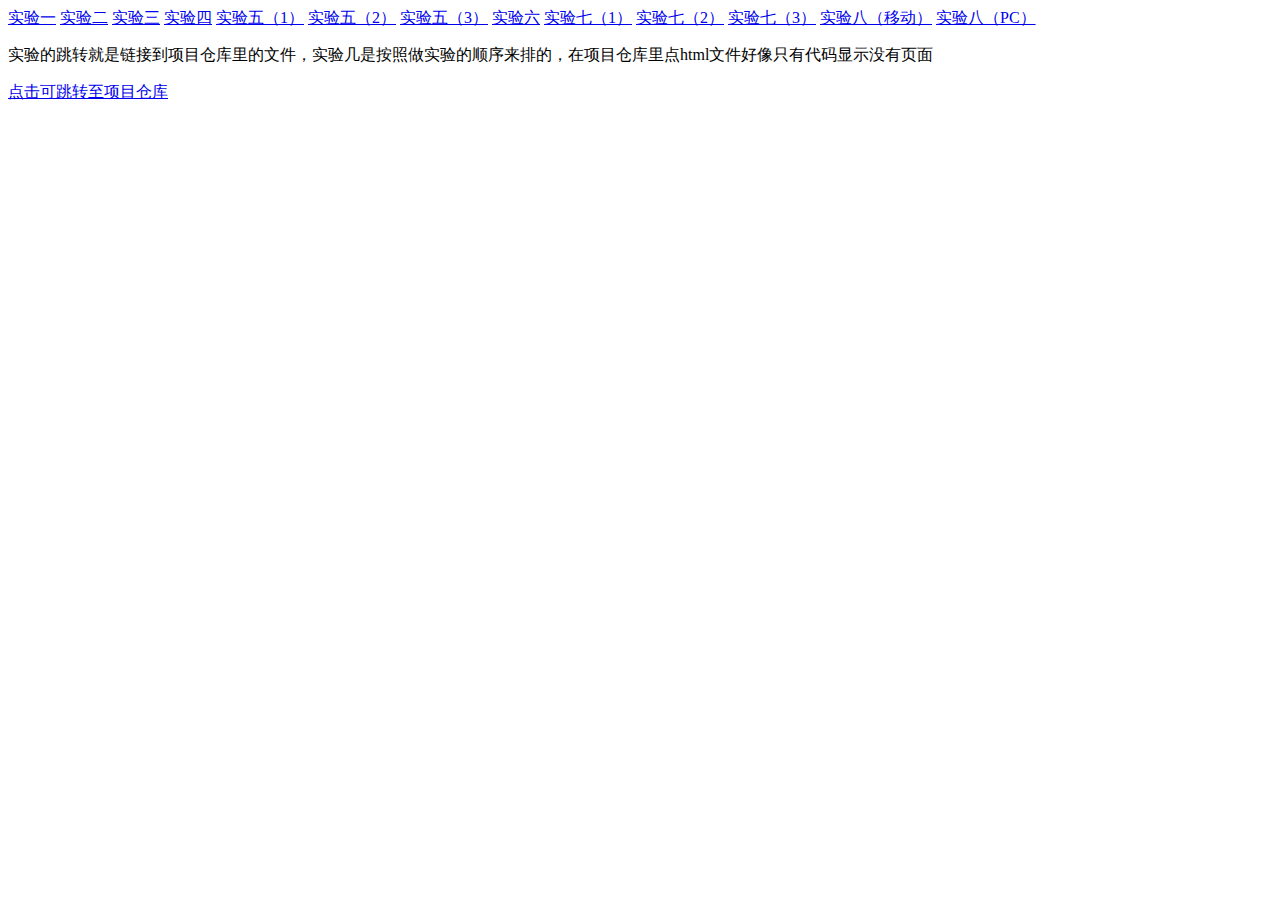
<file: index.html>
<!DOCTYPE html>
<html>
    <head>
        <meta charset="utf-8">
        <meta http-equiv="X-UA-Compatible" content="IE=edge,chrome=1">
        <title>Examples</title>
        <meta name="description" content="">
        <meta name="keywords" content="">
    </head>
    <body>
        <div class="m-menu">
            <a href="https://exampleneko.github.io/example.github.com/project1/html/project1.html">实验一</a>
            <a href="https://exampleneko.github.io/example.github.com/project2/html/project2.html">实验二</a>
            <a href="https://exampleneko.github.io/example.github.com/project3/html/project3.html">实验三</a>
            <a href="https://exampleneko.github.io/example.github.com/project4/html/project4.html">实验四</a>
            <a href="https://exampleneko.github.io/example.github.com/project5/html/project1.html">实验五（1）</a>
            <a href="https://exampleneko.github.io/example.github.com/project5/html/project2.html">实验五（2）</a>
            <a href="https://exampleneko.github.io/example.github.com/project5/html/project3.html">实验五（3）</a>
            <a href="https://exampleneko.github.io/example.github.com/project6/project7.html">实验六</a>
            <a href="https://exampleneko.github.io/example.github.com/project7/1.html">实验七（1）</a>
            <a href="https://exampleneko.github.io/example.github.com/project7/2.html">实验七（2）</a>
            <a href="https://exampleneko.github.io/example.github.com/project7/3.html">实验七（3）</a>
            <a href="https://exampleneko.github.io/example.github.com/project8/Mobile.html">实验八（移动）</a>
            <a href="https://exampleneko.github.io/example.github.com/project8/PC.html">实验八（PC）</a>
            <p>
            <p>
            实验的跳转就是链接到项目仓库里的文件，实验几是按照做实验的顺序来排的，在项目仓库里点html文件好像只有代码显示没有页面</p>
            <p>
                <a href="https://github.com/ExampleNeko/example.github.com">点击可跳转至项目仓库</a>
            </p>
        </div>
        
        
    
        
    </body>
</html>
</file>
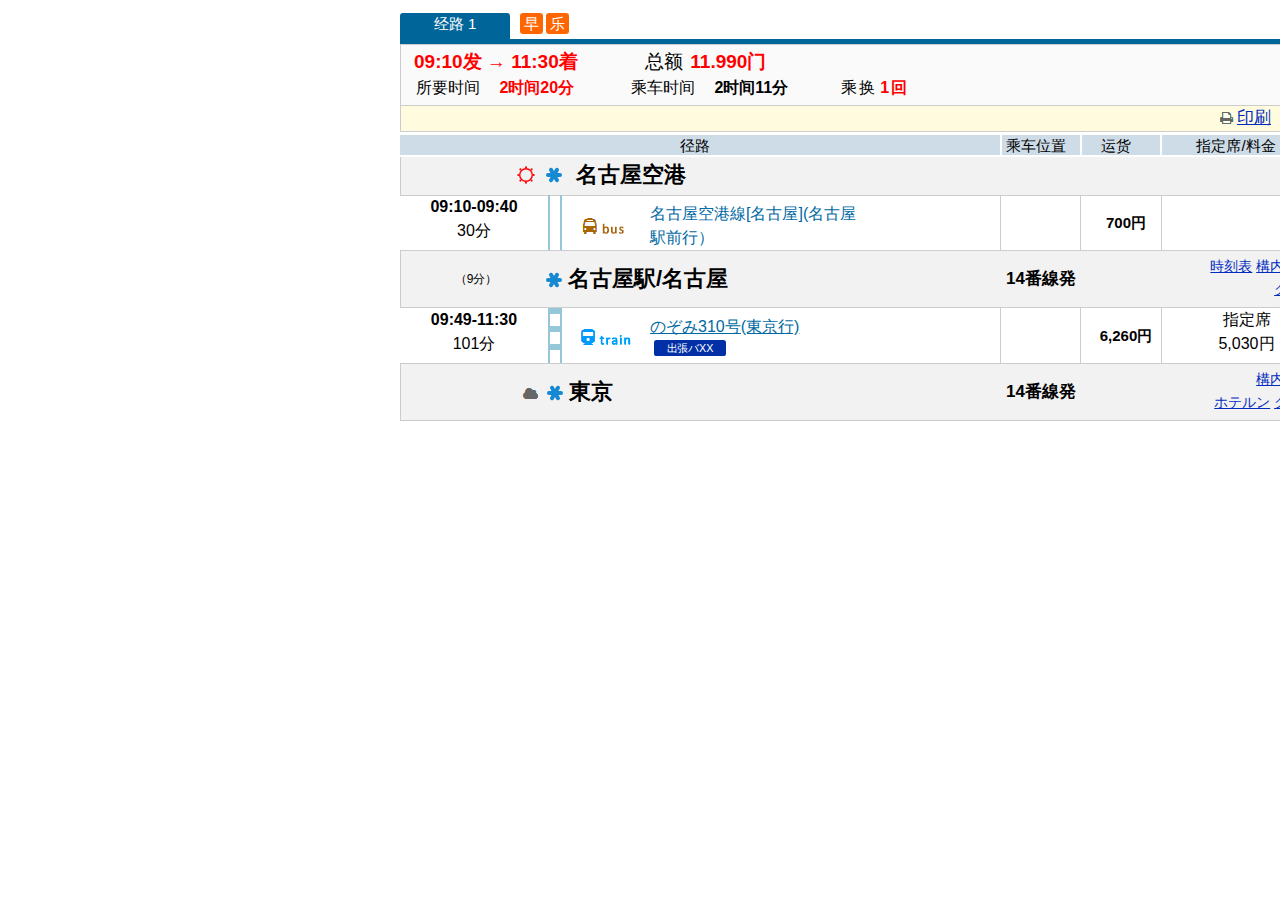
<file: project6/project7.html>
<!DOCTYPE html>
<html>
    <head>
        <meta charset="utf-8">
        <meta http-equiv="X-UA-Compatible" content="IE=edge,chrome=1">
        <title>Examples</title>
        <meta name="description" content="">
        <meta name="keywords" content="">
        <link href="css/project7.css" rel="stylesheet">
        <link href="css/one-debug.css" rel="stylesheet">
    </head>
    <body>
        <div class="m-bg"></div>
        <header>
            <div class="m-tl ui-grid-row">
                <div class="m-tab ui-grid-3">
                    <span>经路 1</span>
                </div>
                <div class="m-tip ui-grid-19">
                    <span>早</span>
                    <span>乐</span>
                </div>
                <div class="m-fun ui-grid-3">
                    <span><img src="img/img2.png"></img>定期代</span>
                </div>
            </div>
            <div class="m-bd ui-grid-row" >
                <div class="m-top ui-grid-row">
                    <div class="m-content ui-grid-6">
                        <span>09:10发 → 11:30着</span>
                    </div>
                    <div class="m-cost ui-grid-15">
                        <span>总额</span>
                        <span id="c1">11.990门</span>
                    </div>
                </div>
                <div class="m-middle ui-grid-row">
                    <div class="m-nt ui-grid-5">
                        <span>所要时间 </span>
                        <span id="c2">2时间20分</span>
                    </div>
                    <div class="m-at ui-grid-6">
                        <span>乘车时间 </span>
                        <span id="c4">2时间11分</span>
                    </div>
                    <div class="m-change ui-grid-10">
                        <span>乘换</span>
                        <span id="c3">1回</span>
                    </div>
                </div>
                <div class="m-ft ui-grid-row">
                    <div class="m-lf ui-grid-22">
                        <a href="#">印刷</a>
                        <img src="img/img5.png">
                    </div>
                    <div class="m-rf ui-grid-1">
                        <a href="#">テキスト</a>
                        <img src="img/img6.png">
                    </div>
                </div>
            </div>
            <div class="m-foot ui-grid-row">
                <div class="m-1 ui-grid-15">
                    <span>径路</span>
                </div>
                <div class="m-2 ui-grid-2">
                    <span>乘车位置</span>
                </div>
                <div class="m-3 ui-grid-2">
                    <span>运货</span>
                </div>
                <div class="m-4 ui-grid-4">
                    <span>指定席/料金</span>
                </div>
                <div class="m-5 ui-grid-2">
                    <span>距离</span>
                </div>
            </div>
            <div class="m-foot2 ui-grid-row">
                <div class="m-arrival ui-grid-20">
                    <div class="sun"></div>
                    <div class="snowflower"></div>
                    <span > 名古屋空港</span>
                </div>
                <div class='m-time ui-grid-4'>
                    <a href="#" class="shikebiao">时刻表</a>
                </div>
            </div>
            
        </header>
        <section>
            <div class="path1">
                <span class="time ui-grid-4">
                    <p class="borderp">09:10-09:40</p>
                    <p>30分</p>
                </span>                
                <div class="bus ui-grid-2">
                    <span>
                        <img src="img/img3.png">
                        bus
                    </span>
                </div>
                <span class="direction ui-grid-9">
                    <p>名古屋空港線[名古屋](名古屋</p>
                    <p>駅前行）</p>
                </span>
                <span class="bordernull ui-grid-2"></span>
                <span class="price ui-grid-2">700円</span>
                <span class="bordernull ui-grid-4"> </span>
                <span class="bordernull2 ui-grid-2"> </span>
            </div>
            <div class="transfer">
                <span class="ui-grid-4">（9分）</span>
                <div class="station ui-grid-11">
                    <div class="snowflower"></div>
                    名古屋駅/名古屋
                </div>
                <span class="fan14 ui-grid-3">14番線発</span>
                <span class="others ui-grid-7">
                    <p class="others1">
                        <a href="#">時刻表</a>
                        <a href="#">構内図</a>
                        <a href="#">路線圖</a>
                        <a href="#">地圖</a>
                    </p>
                    <p class="others2">
                        <a href="#">ク一ボン</a>
                        <a href="#">グルメ</a>
                    </p>
                </span>
            </div>
            <div class="path2">
                <span class="time ui-grid-4">
                    <p class="borderp">09:49-11:30</p>
                    <p>101分</p>
                </span>
                <div class="line">
                    <div></div>
                    <div></div>
                    <div></div>
                </div>
                <div class="bus ui-grid-2">
                    <img src="img/img4.png">
                </div>
                <span class="direction ui-grid-9">
                    <p class='p1'>のぞみ310号(東京行)</p>
                    <p class='p2'>出張バXX</p>
                </span>
                <span class="bordernull ui-grid-2"></span>
                <span class="price ui-grid-2">6,260円</span>
                <span class="bordernull ui-grid-4">
                    <p>指定席</p> <p>5,030円</p>
                </span>
                <span class="bordernull2 ui-grid-1">366.0km</span>
            </div>
            <div class="destination">
                <span class="null ui-grid-4"></span>
                <div class="station ui-grid-11">
                    <img src="img/img7.png">
                    <div class="snowflower"></div>
                    東京
                </div>
                <span class="fan14 ui-grid-3">14番線発</span>
                <span class="others ui-grid-7">
                    <p class="others1">
                        <a href="#">構内図</a>
                        <a href="#">路線圖</a>
                        <a href="#">地圖</a>
                    </p>
                    <p class="others2">
                        <a href="#">ホテルン</a>
                        <a href="#">ク一ボン</a>
                        <a href="#">グルメ</a>
                    </p>
                </span>
            </div>
        </section>
    </body>
</html>
</file>
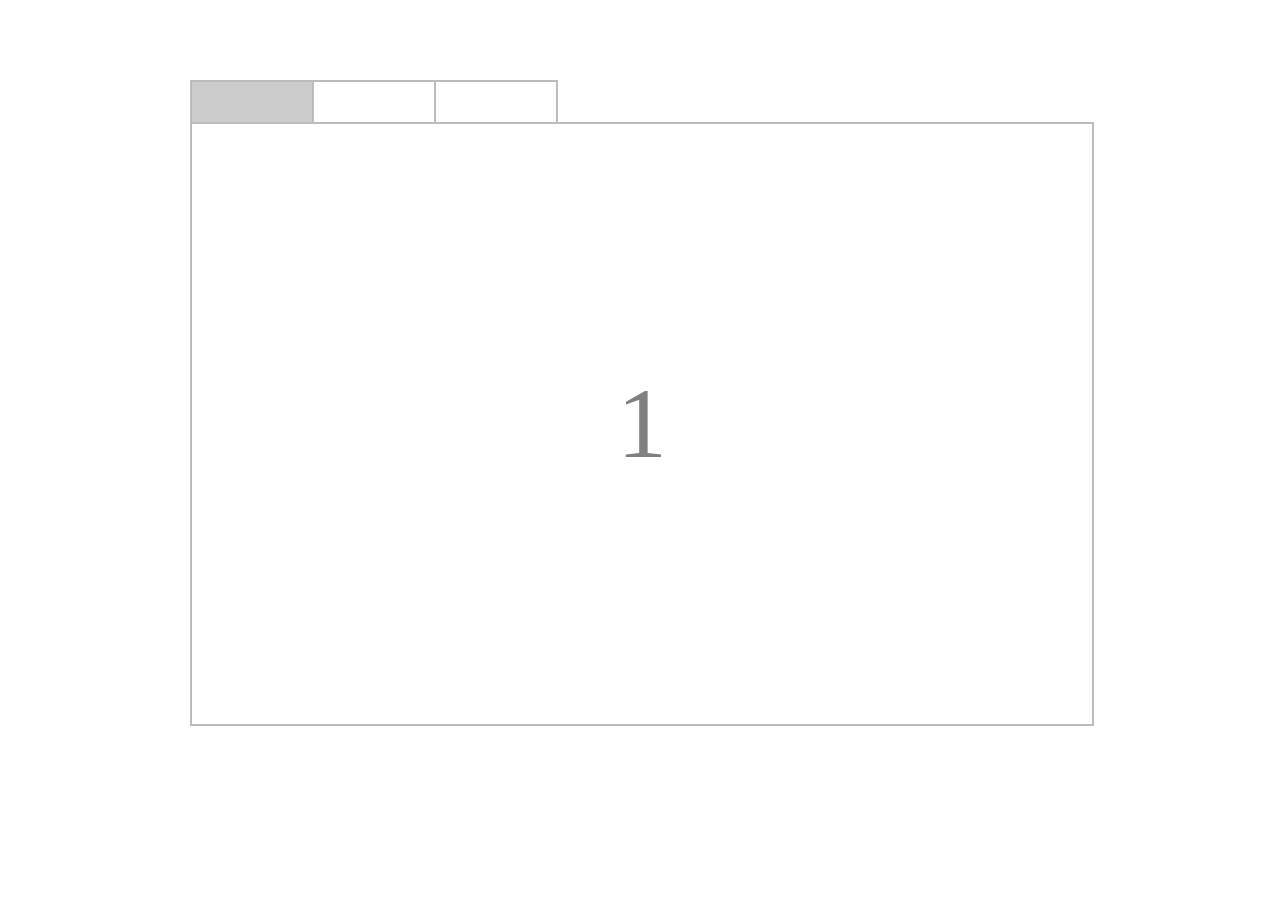
<file: project7/2.html>
<!DOCTYPE html>
<html>

<head>
  <meta charset="UTF-8">
  <title>Examples</title>
  <link href="css/2.css" rel="stylesheet">
  <script src="js/jquery-3.5.0.js"></script>
  <script src="js/2.js"></script>
</head>

<body>
  <div class="header">
    <ul class="tag">
      <li class="tag1 selected"></li>
      <li class="tag2"></li>
      <li class="tag3"></li>
    </ul>
  </div>
  <div class="main">
    <div class="tag1 selected">1</div>
    <div class="tag2">2</div>
    <div class="tag3">3</div>
  </div>
</body>

</html>
</file>
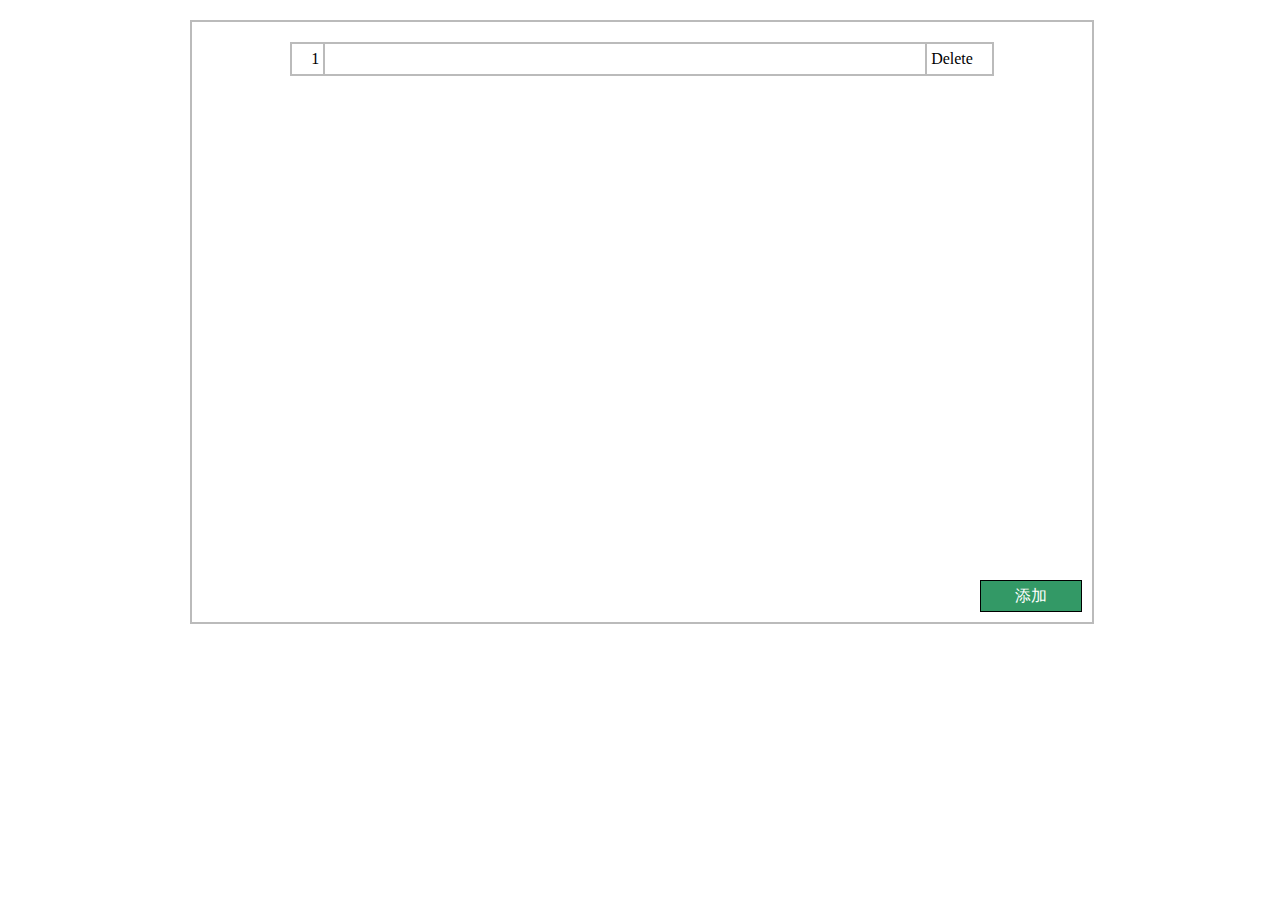
<file: project7/3.html>
<!DOCTYPE html>
<html>
<head>
  <meta charset="UTF-8">
  <title>Examples</title>
  <link href="css/3.css" rel="stylesheet">
  <script src="js/jquery-3.5.0.js"></script>
  <script src="js/3.js"></script>
</head>
<body>
  <div class="main">
    <ui>
      <li>
        <span class="number">1</span>
        <span class="blank"></span>
        <span class="del">Delete</span>
      </li>
    </ui>
    <span class="add">添加</span>
  </div>
</body>

</html>
</file>
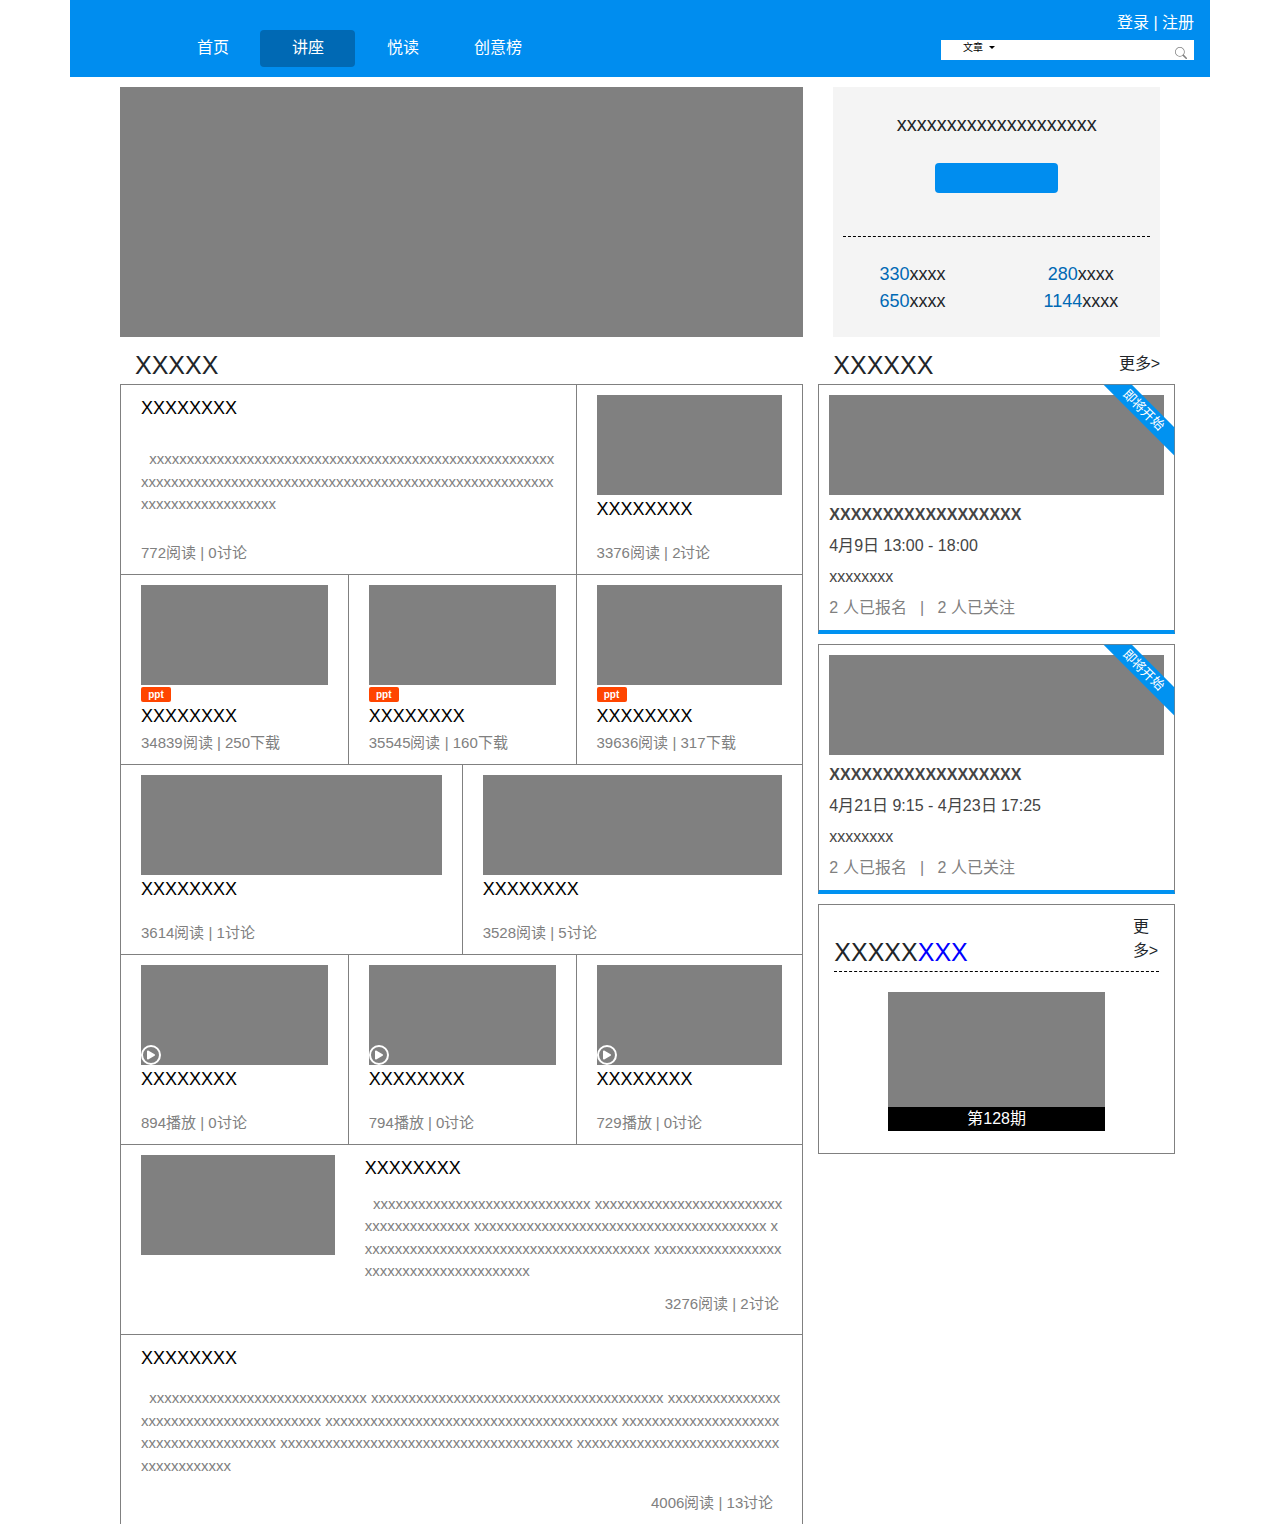
<file: project8/PC.html>
<!doctype html>
<html lang="zh-CN">
<head>
  <meta charset="UTF-8">
  <meta name="viewport"
        content="width=device-width, user-scalable=no, initial-scale=1.0, maximum-scale=1.0, minimum-scale=1.0">
  <meta http-equiv="X-UA-Compatible" content="ie=edge">
  <link rel="stylesheet" href="css/bootstrap.min.css">
  <link rel="stylesheet" href="css/PC.css">
  <title>Example</title>
</head>
<body>

<div class="container">
  <header class="row m-head">
    <div class="m-btn col-1 offset-1">首页</div>
    <div class="m-btn col-1 checked">讲座</div>
    <div class="m-btn col-1">悦读</div>
    <div class="m-btn col-1">创意榜</div>
    <div class="m-btn col-3 offset-4">
      <div class="m-h-right">
        <span class="f-right">
          <a href="#">登录</a> | <a href="#">注册</a>
        </span>
        <div class="m-h-search">
          <div class="m-btn dropdown-toggle"data-toggle="dropdown" >
            文章
          </div>
          <ul class="dropdown-menu" role="menu">
            <li><a href="#">xxxx</a></li>
            <li><a href="#">xxxx</a></li>
          </ul>
          <input type="text" class="m-h-in" value="">
          <div class="m-h-svg">
            <svg class="bi bi-search" width="1em" height="1em" viewBox="0 0 16 16" fill="currentColor"
                 xmlns="http://www.w3.org/2000/svg">
              <path fill-rule="evenodd"
                    d="M10.442 10.442a1 1 0 011.415 0l3.85 3.85a1 1 0 01-1.414 1.415l-3.85-3.85a1 1 0 010-1.415z"
                    clip-rule="evenodd"/>
              <path fill-rule="evenodd"
                    d="M6.5 12a5.5 5.5 0 100-11 5.5 5.5 0 000 11zM13 6.5a6.5 6.5 0 11-13 0 6.5 6.5 0 0113 0z"
                    clip-rule="evenodd"/>
            </svg>
          </div>
        </div>
      </div>
    </div>
  </header>

  <div class="m-main">
    <section class="row">
      <div class="col-8">
        <div class="m-main-lft"></div>
      </div>
      <div class="col-4">
        <div class="m-main-rgt">
          xxxxxxxxxxxxxxxxxxxx
          <div class="m-btn"></div>
          <div class="dsline"></div>
          <div class="row">
            <span class="col-6 m-main-rgt-count"><span class="blue">330</span>xxxx</span>
            <span class="col-6 m-main-rgt-count"><span class="blue">280</span>xxxx</span>
            <span class="col-6 m-main-rgt-count"><span class="blue">650</span>xxxx</span>
            <span class="col-6 m-main-rgt-count"><span class="blue">1144</span>xxxx</span>
          </div>
        </div>
      </div>
    </section>
    <section class="row" style="margin-top: 10px">
      <div class="col-8">
        <div class="col-12" style="font-size: 25px">XXXXX</div>
        <div class="col-12">
          <div class="row">
            <div class="col-8 m-news">
              <div class="m-news-title">XXXXXXXX</div>
              &nbsp&nbspxxxxxxxxxxxxxxxxxxxxxxxxxxxxxxxxxxxxxxxxxxxxxxxxxxxxxxxxxxxxxxxxxxxxxxxxxxxxxxxxxxxxxxxxxxxxxxxxxxxxxxxxxxxxxxxxxxxxxxxxxxxxxxx
              <span class="m-talk">
                772阅读 | 0讨论
              </span>
            </div>
            <div class="col-4 m-news" id="name1">
              <div class="m-gray-block s-1"></div>
              <div class="m-news-title">XXXXXXXX</div>
              <div style="height: 16px;"></div>
              <span class="m-talk">
                3376阅读 | 2讨论
              </span>
            </div>
            <div class="col-4 m-news">
              <div class="m-gray-block s-1"></div>
              <div class="m-ppt">ppt</div>
              <div class="m-news-title">XXXXXXXX</div>
              <span class="m-talk">
                34839阅读 | 250下载
              </span>
            </div>
            <div class="col-4 m-news">
              <div class="m-gray-block s-1"></div>
              <div class="m-ppt">ppt</div>
              <div class="m-news-title">XXXXXXXX</div>
              <span class="m-talk">
                35545阅读 | 160下载
              </span>
            </div>
            <div class="col-4 m-news" id="name2">
              <div class="m-gray-block s-1"></div>
              <div class="m-ppt">ppt</div>
              <div class="m-news-title">XXXXXXXX</div>
              <span class="m-talk">
                39636阅读 | 317下载
              </span>
            </div>
            <div class="col-6 m-news">
              <div class="m-gray-block s-1"></div>
              <div class="m-news-title">XXXXXXXX</div>
              <div style="height: 16px;"></div>
              <span class="m-talk">
                3614阅读 | 1讨论
              </span>
            </div>
            <div class="col-6 m-news" id="name3">
              <div class="m-gray-block s-1"></div>
              <div class="m-news-title">XXXXXXXX</div>
              <div style="height: 16px;"></div>
              <span class="m-talk">
                3528阅读 | 5讨论
              </span>
            </div>
            <div class="col-4 m-news">
              <div class="m-gray-block s-1">
                <div class="m-gb-svg">
                  <svg class="bi bi-play-fill" width="1em" height="1em" viewBox="0 0 16 16" fill="currentColor" xmlns="http://www.w3.org/2000/svg">
                    <path d="M11.596 8.697l-6.363 3.692c-.54.313-1.233-.066-1.233-.697V4.308c0-.63.692-1.01 1.233-.696l6.363 3.692a.802.802 0 010 1.393z"/>
                  </svg>
                </div>
              </div>
              <div class="m-news-title">XXXXXXXX</div>
              <div style="height: 16px;"></div>
              <span class="m-talk">
                894播放 | 0讨论
              </span>
            </div>
            <div class="col-4 m-news">
              <div class="m-gray-block s-1">
                <div class="m-gb-svg">
                  <svg class="bi bi-play-fill" width="1em" height="1em" viewBox="0 0 16 16" fill="currentColor" xmlns="http://www.w3.org/2000/svg">
                    <path d="M11.596 8.697l-6.363 3.692c-.54.313-1.233-.066-1.233-.697V4.308c0-.63.692-1.01 1.233-.696l6.363 3.692a.802.802 0 010 1.393z"/>
                  </svg>
                </div>
              </div>
              <div class="m-news-title">XXXXXXXX</div>
              <div style="height: 16px;"></div>
              <span class="m-talk">
                794播放 | 0讨论
              </span>
            </div>
            <div class="col-4 m-news" id="name4">
              <div class="m-gray-block s-1">
                <div class="m-gb-svg">
                  <svg class="bi bi-play-fill" width="1em" height="1em" viewBox="0 0 16 16" fill="currentColor" xmlns="http://www.w3.org/2000/svg">
                    <path d="M11.596 8.697l-6.363 3.692c-.54.313-1.233-.066-1.233-.697V4.308c0-.63.692-1.01 1.233-.696l6.363 3.692a.802.802 0 010 1.393z"/>
                  </svg>
                </div>
              </div>
              <div class="m-news-title">XXXXXXXX</div>
              <div style="height: 16px;"></div>
              <span class="m-talk">
                729播放 | 0讨论
              </span>
            </div>
            <div class="col-12 m-news" id="name5">
              <div class="row">
                <div class="col-4">
                  <div class="m-gray-block s-1"></div>
                </div>
                <div class="col-8 m-news-nb">
                  <div class="m-news-title">XXXXXXXX</div>
                  &nbsp&nbspxxxxxxxxxxxxxxxxxxxxxxxxxxxxx
                  xxxxxxxxxxxxxxxxxxxxxxxxxxxxxxxxxxxxxxx
                  xxxxxxxxxxxxxxxxxxxxxxxxxxxxxxxxxxxxxxx
                  xxxxxxxxxxxxxxxxxxxxxxxxxxxxxxxxxxxxxxx
                  xxxxxxxxxxxxxxxxxxxxxxxxxxxxxxxxxxxxxxx
                  <span class="m-talk2">
                3276阅读 | 2讨论
                </span>
                </div>
              </div>

            </div>
            <div class="col-12 m-news" id="name6">
              <div class="m-news-title">XXXXXXXX</div>
              &nbsp&nbspxxxxxxxxxxxxxxxxxxxxxxxxxxxxx
              xxxxxxxxxxxxxxxxxxxxxxxxxxxxxxxxxxxxxxx
              xxxxxxxxxxxxxxxxxxxxxxxxxxxxxxxxxxxxxxx
              xxxxxxxxxxxxxxxxxxxxxxxxxxxxxxxxxxxxxxx
              xxxxxxxxxxxxxxxxxxxxxxxxxxxxxxxxxxxxxxx
              xxxxxxxxxxxxxxxxxxxxxxxxxxxxxxxxxxxxxxx
              xxxxxxxxxxxxxxxxxxxxxxxxxxxxxxxxxxxxxxx
              <span class="m-talk3">
                4006阅读 | 13讨论
              </span>
            </div>
          </div>
        </div>
      </div>
      <div class="col-4">
        <div class="row">
          <div class="col-12">
            <div class="m-lat-title">
              <span style="font-size: 25px">XXXXXX</span>
              <span id="g1">更多&gt</span>
            </div>
          </div>
          <div class="col-12 m-coming">
            <div class="m-gray-block s-2">
              <div class="m-tag">即将开始</div>
            </div>
            <strong class="m-com-title">XXXXXXXXXXXXXXXXXX</strong>
            <span>4月9日 13:00 - 18:00</span>
            <span>xxxxxxxx</span>
            <span class="m-talk">
                2 人已报名&nbsp&nbsp | &nbsp&nbsp2 人已关注
              </span>
          </div>
          <div class="col-12 m-coming">
            <div class="m-gray-block s-2">
              <div class="m-tag">即将开始</div>
            </div>
            <strong class="m-com-title">XXXXXXXXXXXXXXXXXX</strong>
            <span>4月21日 9:15 - 4月23日 17:25</span>
            <span>xxxxxxxx</span>
            <span class="m-talk">
                2 人已报名&nbsp&nbsp | &nbsp&nbsp2 人已关注
              </span>
          </div>
          <div class="m-next col-12">
            <div class="m-lat-title">
              <span style="font-size: 25px">XXXXX</span>
              <span style="font-size: 25px;color:blue" id="s1">XXX</span>
              <span id="g2">更多&gt</span>
            </div>
            <div class="dsline"></div>
            <div class="col-8 m-gray-block s-3">
              <div class="row">
                <span class="m-times">第128期</span>
              </div>
            </div>
          </div>
        </div>
      </div>
    </section>
  </div>
</div>
</body>
</html>
</file>
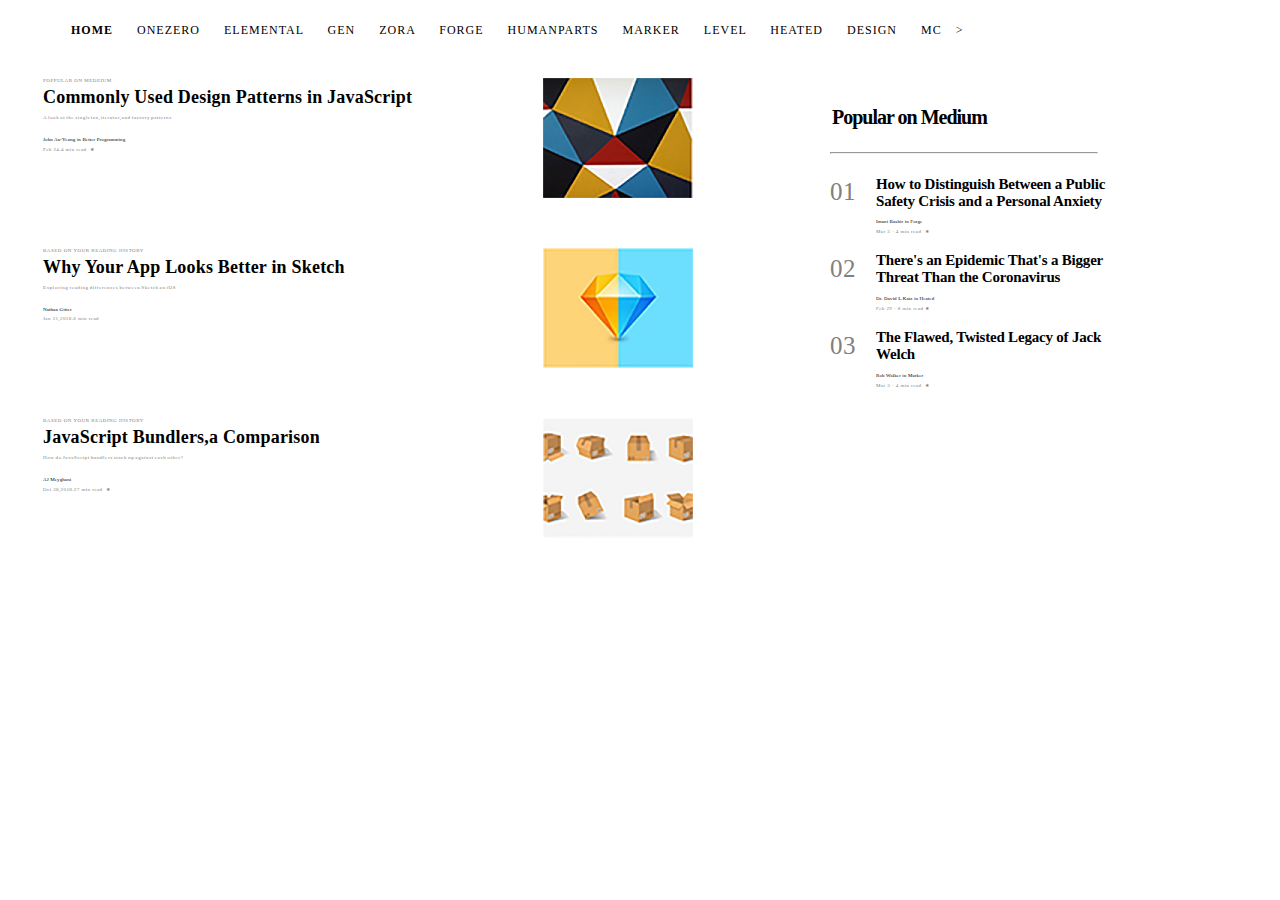
<file: project1/html/project1.html>
<!DOCTYPE html>
<html>
<head>
<meta charset="utf-8">
<meta http-equiv="X-UA-Compatible" content="IE=edge,chrome=1">
<title>Examples</title>
<meta name="description" content="">
<meta name="keywords" content="">
<link href="../css/project1.css" rel="stylesheet">




</head>
<body>
   
    <div class="m-menu">
         <span class="m-menu-item1">HOME</span>
         <span class="m-menu-item2">ONEZERO</span>
         <span class="m-menu-item2">ELEMENTAL</span>
         <span class="m-menu-item2">GEN</span>
         <span class="m-menu-item2">ZORA</span>                     
         <span class="m-menu-item2">FORGE</span>
         <span class="m-menu-item2">HUMANPARTS</span>
         <span class="m-menu-item2">MARKER</span>
         <span class="m-menu-item2">LEVEL</span>
         <span class="m-menu-item2">HEATED</span>
         <span class="m-menu-item2">DESIGN</span>
         <span class="m-menu-item2">MC</span>
         <span class="m-menu-item3">></span>
    </div>

    <div id="main">
            <div id="mainbar">
                <div class="bar">
                    <div class="text">
                        <div class="source">POPPULAR ON MEDEIUM</div>
                        <div class="title">Commonly Used Design Patterns in JavaScript</div>
                        <div class="abstract">A look at the singleton,iterator,and factory patterns</div>
                        <div class="author">John Au-Yeung in Better Programming</div>
                        <div class="time">Feb 24.4 min read &nbsp★</div>
                    </div>
                    <div class="image">
                        <img src="../img/img4.png" alt="">
                    </div>
                </div>
                <div class="bar">
                    <div class="text">
                        <div class="source">BASED ON YOUR READING HISTORY</div>
                        <div class="title">Why Your App Looks Better in Sketch</div>
                        <div class="abstract">Exploring reading differences between Sketch an iOS</div>
                        <div class="author">Nathan Gitter</div>
                        <div class="time">Jan 31,2018.6 min read</div>
                    </div>
                    <div class="image">
                        <img src="../img/img2.png" alt="">
                    </div>
                </div>
                <div class="bar">
                    <div class="text">
                        <div class="source">BASED ON YOUR READING HISTORY</div>
                        <div class="title">JavaScript Bundlers,a Comparison</div>
                        <div class="abstract">How do JavaScript bundlers stack up against each other?</div>
                        <div class="author">AJ Meyghani</div>
                        <div class="time">Oct 28,2018.27 min read &nbsp★</div>
                    </div>
                    <div class="image">
                        <img src="../img/img3.png" alt="">
                    </div>
                </div>
            </div>
            <div id="sidebar">
                 <div class="title1">Popular on Medium</div>
                 <hr>
                 <div class="news">
                    <div class="row">
                        <div id="number01">01</div>
                        <div class="new">
                            <div id="particular">How to Distinguish Between a Public Safety Crisis and a Personal Anxiety</div>
                            <div class="author">Imani Bashir in Forge</div>
                            <div class="time">Mar 3 · 4 min read &nbsp★</div>
                        </div>
                    </div>
                    <div class="row">
                        <div class="number">02</div>
                        <div class="new">
                            <div class="content">There's an Epidemic That's a  Bigger Threat Than the Coronavirus </div>
                            <div class="author">Dr. David L.Katz in Heated</div>
                            <div class="time">Feb 29 · 8 min read ★</div>
                        </div>
                    </div>
                    <div class="row">
                        <div class="number">03</div>
                        <div class="new">
                            <div class="content">The Flawed, Twisted Legacy of Jack Welch</div>
                            <div class="author">Rob Walker in Marker</div>
                            <div class="time">Mar 3 · 4 min read &nbsp★</div>
                        </div>
                    </div>  
                 </div>
             </div> 
    </div>
    
     
    
</body>
</html>
</file>
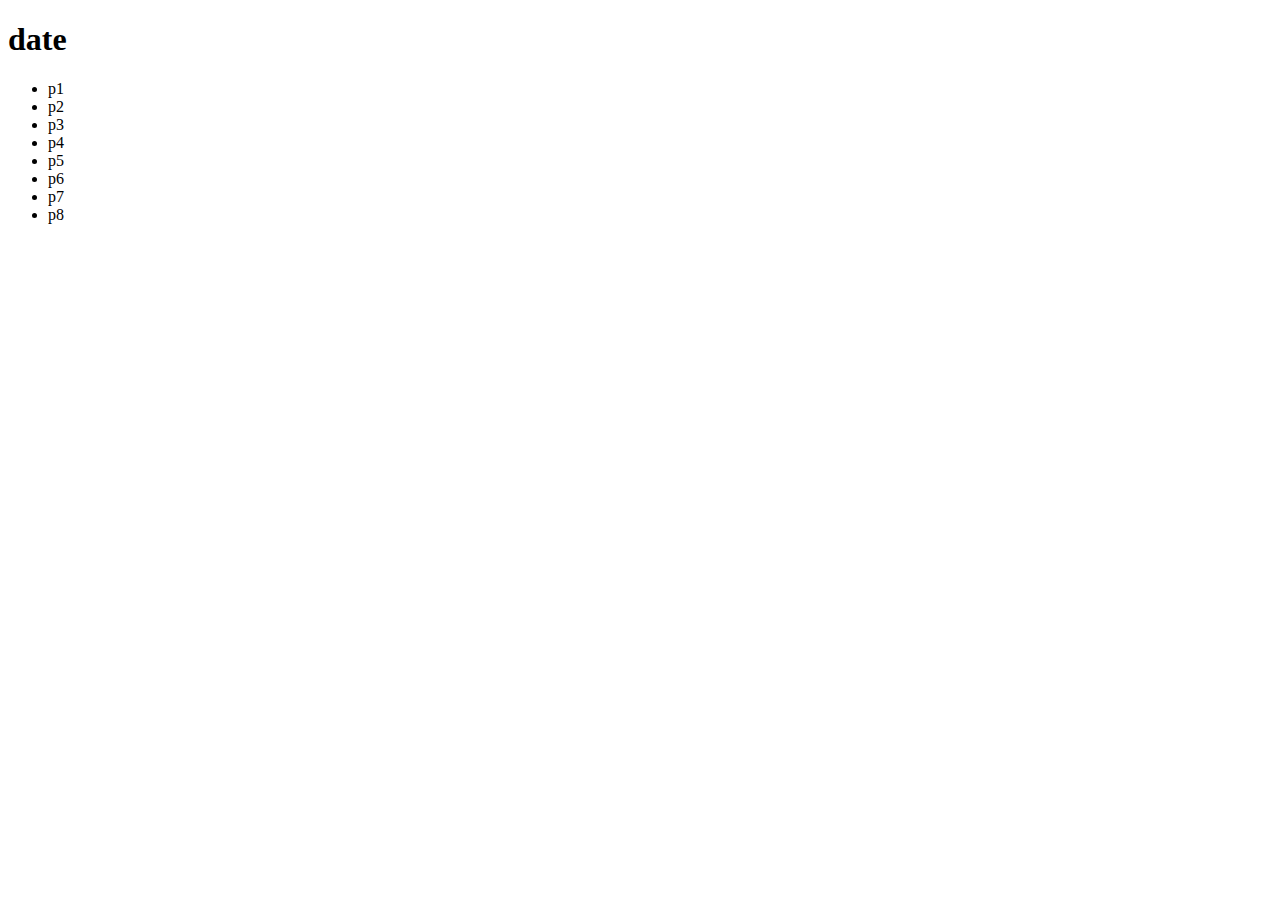
<file: project2/html/project2.html>
<!DOCTYPE html>
<html>
<head>
<meta charset="utf-8">
<meta http-equiv="X-UA-Compatible" content="IE=edge,chrome=1">
<title>Examples</title>
<meta name="description" content="">
<meta name="keywords" content="">
<link href="../css/project2.css" rel="stylesheet">

</head>
<body>
    <div class="m-box" id="box">
      <h1 id='h1'>date</h1>
      <ul>
        <li class="m-item" id="p1">p1</li>
        <li class="m-item" id="p2">p2</li>
        <li class="m-item" id="p3">p3</li>
        <li class="m-item" id="p4">p4</li>
        <li class="m-item" id="p5">p5</li>
        <li class="m-item" id="p6">p6</li>
        <li class="m-item" id="p7">p7</li>
        <li class="m-item" id="p8">p8</li>
      </ul>
    </div>

    <script src="../js/index.js"></script>
  </body>
</html>
</file>
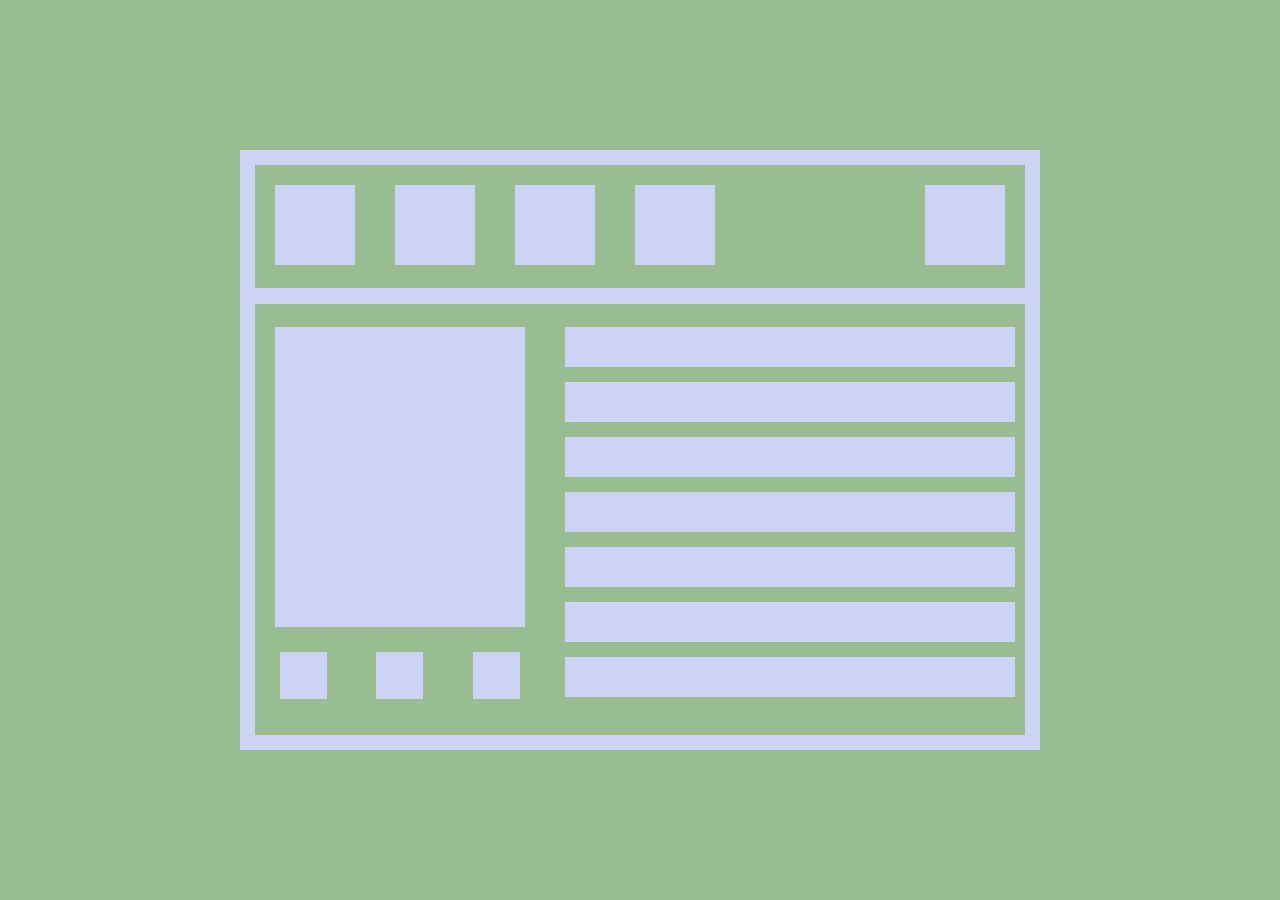
<file: project5/html/project1.html>
<!DOCTYPE html>
<html>
  <head>
    <meta charset="utf-8">
    <meta http-equiv="X-UA-Compatible" content="IE=edge,chrome=1">
    <title>Examples</title>
    <meta name="description" content="">
    <meta name="keywords" content="">
    <link href="../css/project1.css" rel="stylesheet">
  </head>
  <body>
    <div class="g-index">
        <div class="m-hd">
            <li></li>
            <li></li>
            <li></li>
            <li></li>
            <p></p>
            <li></li>
        </div>
        <div class="m-border"></div>
        <div class="m-bd">
            <div class="m-lf">
                <li></li>
                <li></li>
                <li></li>
                <li></li>
            </div>
            <div class="m-rt">
                <li></li>
                <li></li>
                <li></li>
                <li></li>
                <li></li>
                <li></li>
                <li></li>
            </div>
        </div>
    </div>
  </body>
</html>
</file>
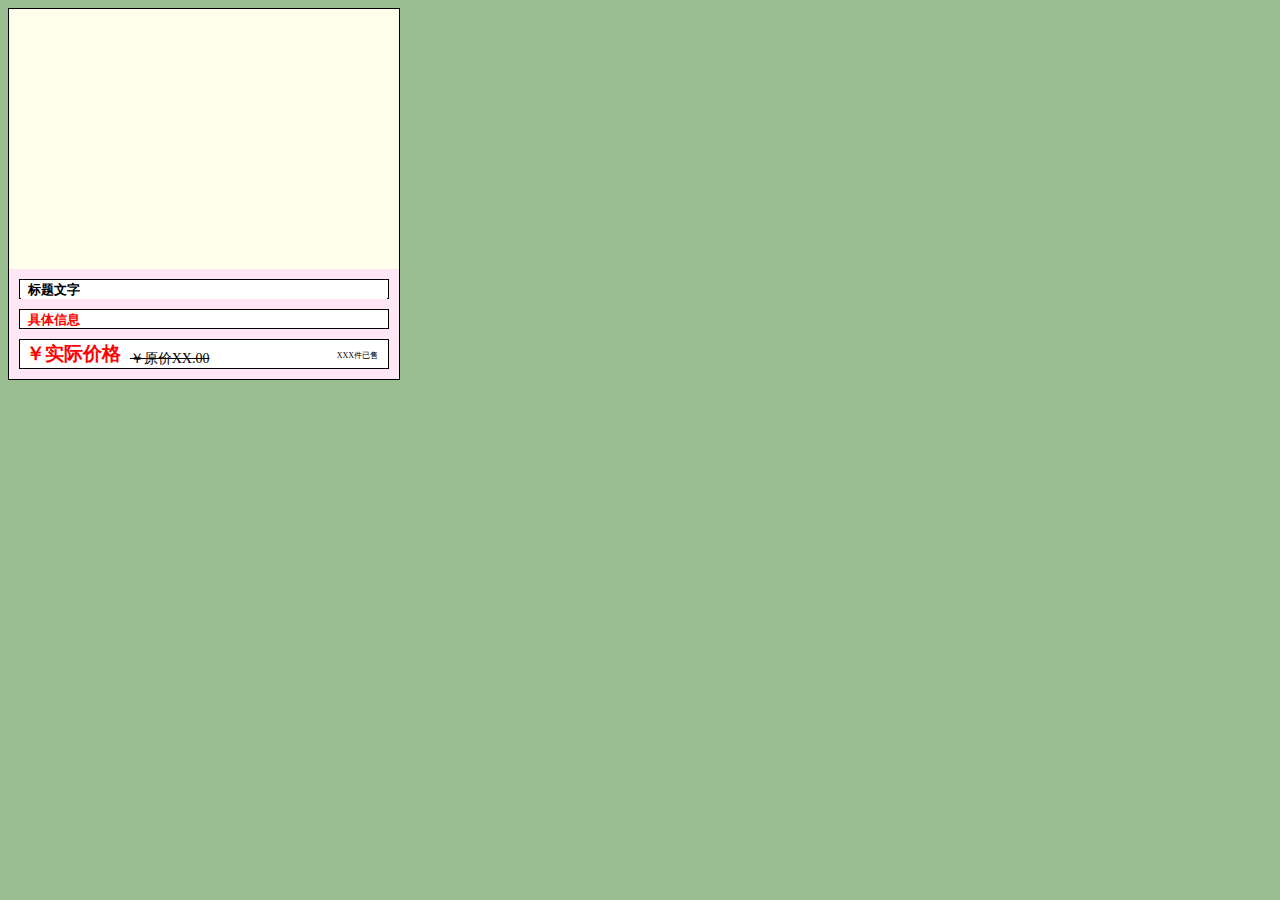
<file: project5/html/project2.html>
<!DOCTYPE html>
<html>
  <head>
    <meta charset="utf-8">
    <meta http-equiv="X-UA-Compatible" content="IE=edge,chrome=1">
    <title>Examples</title>
    <meta name="description" content="">
    <meta name="keywords" content="">
    <link href="../css/project2.css" rel="stylesheet">
  </head>
  <body>
    <div class="g-index">
        <div class="m-hd"></div>
        <div class="m-ft">
            <li>
                <div class="m-content">&nbsp 标题文字</div>
            </li>
            <li>
                <div class="m-content">&nbsp 具体信息</div>
            </li>
            <li>
                <div class="m-lt">&nbsp￥实际价格</div>
                <div class="m-content">￥原价XX.00</div>
                <p></p>
                <div class="m-rt">XXX件已售</div>
            </li>
        </div>
    </div>
  </body>
</html>
</file>
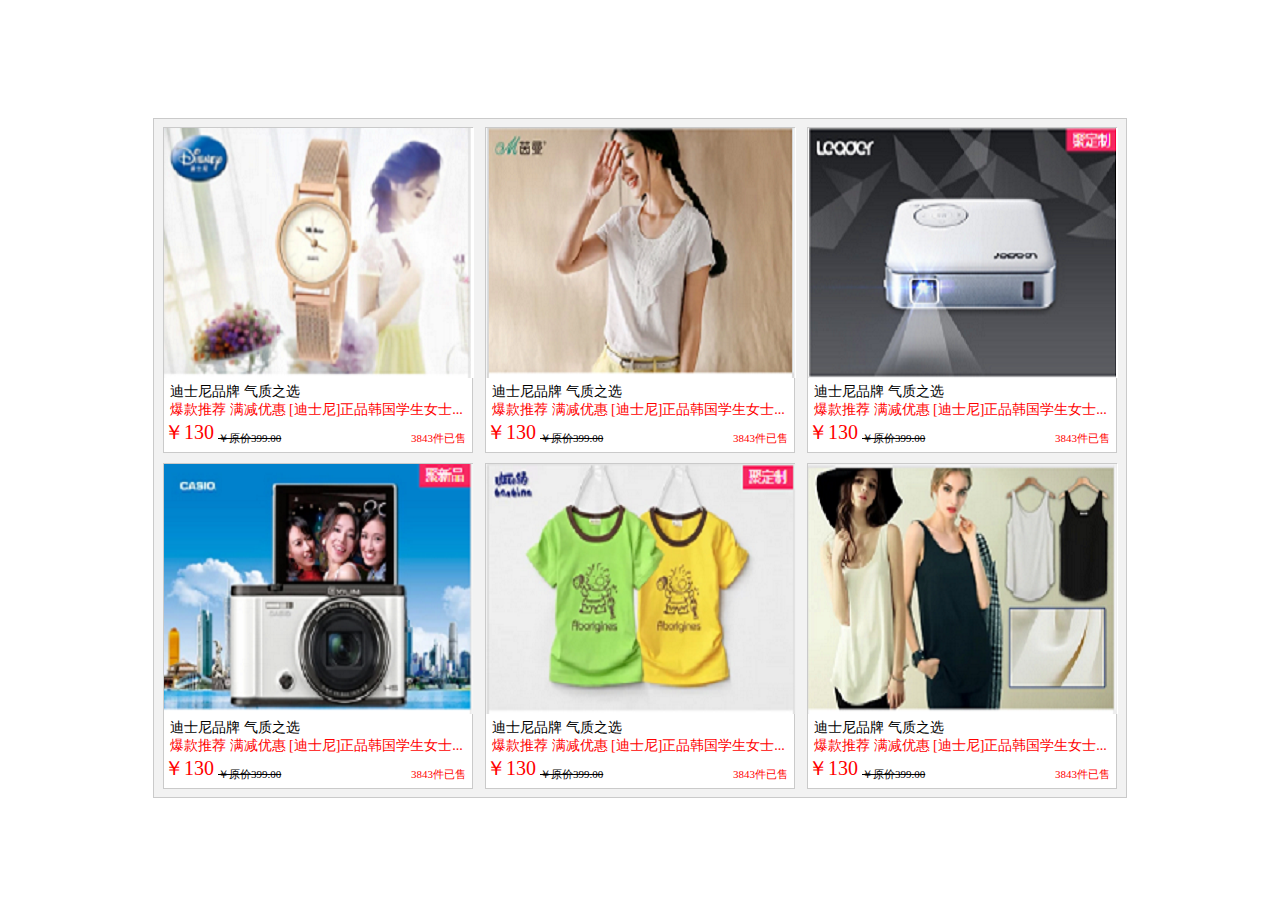
<file: project5/html/project3.html>
<!DOCTYPE html>
<html>
    <head>
        <meta charset="utf-8">
        <meta http-equiv="X-UA-Compatible" content="IE=edge,chrome=1">
        <title>Examples</title>
        <meta name="description" content="">
        <meta name="keywords" content="">
        <link href="../css/project3.css" rel="stylesheet">
    </head>
    <body>
        <div class="g-main">
            <div class="m-part">
                <div class="m-hd">
                    <img src="../img/img1.png" alt="">
                </div>
                <div class="m-ft">
                    <li>
                        <div class="m-content">迪士尼品牌 气质之选</div>
                    </li>
                    <li>
                        <div class="m-content">爆款推荐 满减优惠 [迪士尼]正品韩国学生女士...</div>
                    </li>
                    <li>
                        <div class="m-lt">￥130</div>
                        <div class="m-content">￥原价399.00</div>
                        <p></p>
                        <div class="m-rt">3843件已售</div>
                    </li>
                </div>
            </div>
            <div class="m-part">
                <div class="m-hd">
                    <img src="../img/img2.png" alt="">
                </div>
                <div class="m-ft">
                    <li>
                        <div class="m-content">迪士尼品牌 气质之选</div>
                    </li>
                    <li>
                        <div class="m-content">爆款推荐 满减优惠 [迪士尼]正品韩国学生女士...</div>
                    </li>
                    <li>
                        <div class="m-lt">￥130</div>
                        <div class="m-content">￥原价399.00</div>
                        <p></p>
                        <div class="m-rt">3843件已售</div>
                    </li>
                </div>
            </div>
            <div class="m-part">
                <div class="m-hd">
                    <img src="../img/img3.png" alt="">
                </div>
                <div class="m-ft">
                    <li>
                        <div class="m-content">迪士尼品牌 气质之选</div>
                    </li>
                    <li>
                        <div class="m-content">爆款推荐 满减优惠 [迪士尼]正品韩国学生女士...</div>
                    </li>
                    <li>
                        <div class="m-lt">￥130</div>
                        <div class="m-content">￥原价399.00</div>
                        <p></p>
                        <div class="m-rt">3843件已售</div>
                    </li>
                </div>
            </div>
            <div class="m-part">
                <div class="m-hd">
                    <img src="../img/img4.png" alt="">
                </div>
                <div class="m-ft">
                    <li>
                        <div class="m-content">迪士尼品牌 气质之选</div>
                    </li>
                    <li>
                        <div class="m-content">爆款推荐 满减优惠 [迪士尼]正品韩国学生女士...</div>
                    </li>
                    <li>
                        <div class="m-lt">￥130</div>
                        <div class="m-content">￥原价399.00</div>
                        <p></p>
                        <div class="m-rt">3843件已售</div>
                    </li>
                </div>
            </div>
            <div class="m-part">
                <div class="m-hd">
                    <img src="../img/img5.png" alt="">
                </div>
                <div class="m-ft">
                    <li>
                        <div class="m-content">迪士尼品牌 气质之选</div>
                    </li>
                    <li>
                        <div class="m-content">爆款推荐 满减优惠 [迪士尼]正品韩国学生女士...</div>
                    </li>
                    <li>
                        <div class="m-lt">￥130</div>
                        <div class="m-content">￥原价399.00</div>
                        <p></p>
                        <div class="m-rt">3843件已售</div>
                    </li>
                </div>
            </div>
            <div class="m-part">
                <div class="m-hd">
                    <img src="../img/img6.png" alt="">
                </div>
                <div class="m-ft">
                    <li>
                        <div class="m-content">迪士尼品牌 气质之选</div>
                    </li>
                    <li>
                        <div class="m-content">爆款推荐 满减优惠 [迪士尼]正品韩国学生女士...</div>
                    </li>
                    <li>
                        <div class="m-lt">￥130</div>
                        <div class="m-content">￥原价399.00</div>
                        <p></p>
                        <div class="m-rt">3843件已售</div>
                    </li>
                </div>
            </div>
        </div>
    </body>
</html>
</file>
<file: project6/css/project7.css>
@charset "UTF-8";
.snowflower {
    display: inline-block; 
    width: 16px;  
    height: 4px;  
    border-radius: 25px;  
    margin-bottom: 4.5px;
    background-color: rgb(22, 137, 211);
}

.snowflower:before,.snowflower:after {
    content: " ";  
    position: absolute;  
    width: inherit;  
    height: inherit;  
    border-radius: inherit;  
    background-color: inherit;
}

.snowflower:before {
    transform: rotate(-60deg);
}

.snowflower:after {  
    transform: rotate(60deg);
}

.sun{
    display: inline-block;
    margin-bottom: -3.5px;
    color: red;
    width:16px;
    height:16px;
    border:2px solid;
    border-radius:50%;
    transform: scale(0.7);
    box-shadow:-11px 0 0 -8.5px,11px 0 0 -8.5px,0 -11px 0 -8.5px,0 11px 0 -8.5px,8px 8px 0 -8.5px,-8px -8px 0 -8.5px,8px -8px 0 -8.5px,-8px 8px 0 -8.5px;
}
li {
    list-style: none;
}
header{
    position: absolute;
    left: 400px;
    top: 0px;
}

.m-bg{
    position: absolute;
    width: 2000px;
    height: 800px;
    background: url(../img/img1.png) no-repeat;
    background-size: 50% 50%;
    opacity:.0;
}


header>.m-tl>.m-tab>span{
    background: #006699;
    color: #fff;
    padding: 0px 10px 3px;
    border-radius: 3px 3px 0 0;
    display: block;
    text-align: center;
    font-size: 15px;
}

.m-tl.ui-grid-row{
    padding-top: 13px;
    border-bottom: 5px solid #006699;
    width: 1000px ;
}

.m-tab.ui-grid-3{
    margin-bottom: 0;
}
.m-tip.ui-grid-19{
    margin-bottom: 0;
    padding-bottom: -1px;
}
.m-fun.ui-grid-3{
    margin-bottom: 0;
    text-align: right;
}

header>.m-tl>.m-tip>span{
    background: #ff6600;
    color: #fff;
    padding: 2px 4px;
    font-size: 15px;
    border-radius: 3px;
    text-align: center;
    margin-bottom: 2px;
}
.m-tl>.m-fun{
    position: absolute;
    left: 890px;
}
header>.m-tl>.m-fun>span{
   border: 1px solid #ccc;
   color: rgb(0, 44, 189);
    padding: 2px 4px; 
    border-radius: 2px;
    text-align: center;
    margin-bottom: 2px;
    font-size: 15px;
    font-weight: bold;
}
header>.m-tl>.m-fun>span>img{
    position: relative;
    top: 2px;
}

.m-bd.ui-grid-row{
    height: 60px;
    width: 998px ;
    background-color: rgb(250, 250, 250);
    border: 1px solid #ccc;
}
header>.m-bd>.m-top>.m-content>span{
    display: block;
    padding-top: 3px;
    font-size: 19px;
    padding-left: 13px;
    color: red;
    font-weight: bold;
}
header>.m-bd>.m-top>.m-cost{
    display: block;
    padding-top:3px ;
}
header>.m-bd>.m-top>.m-cost>span{
    font-size: 19px;
    padding-left: 13px;
    margin-left: -9px;
}
#c1{
    color: red;
     font-weight: bold;
}

header>.m-bd>.m-middle>.m-nt{
    display: block;
    margin-top: -10px;
}
header>.m-bd>.m-middle>.m-nt>span{
    padding-top: 3px;
    font-size: 16px;
    padding-left: 15px;
   
}
#c2{
    color: red;
     font-weight: bold;
}
header>.m-bd>.m-middle>.m-at{
     margin-top: -10px;
    display: block;
}
header>.m-bd>.m-middle>.m-at>span{
    font-size: 16px;
    padding-left: 30px;
}
#c4{
    font-weight: bold;
    margin-left: -15px;
}
header>.m-bd>.m-middle>.m-change{
    display: block;
    margin-top: -10px;
}
header>.m-bd>.m-middle>.m-change>span{
    font-size: 16px;
    letter-spacing: 2px;
    
}
#c3{
     font-weight: bold;
    color: red;
}
.m-ft.ui-grid-row{
    width: 998px;
    background-color:rgb(255, 251, 222) ;
     margin-top: -5px;
     margin-left: -1px;
    height: 25px;
     border: 1px solid #ccc;
}
header>.m-bd>.m-ft>.m-lf>a{
      margin-top: -5px;
     float: right;
     font-size: 17px;
     text-decoration: underline;
     color: rgb(0, 44, 189);
}
header>.m-bd>.m-ft>.m-lf>img{
    margin-right: 3px;
    float: right;
}
header>.m-bd>.m-ft>.m-rf>img{
    position: relative;
    top: -18px;
    left: 35px;
}
header>.m-bd>.m-ft>.m-rf>a{
    display: block;
    margin-top: -3px;
    font-size: 15px;
    margin-left: 50px;
    width: 100px;
    text-decoration: underline;
    color: rgb(0, 44, 189);
}
.m-foot.ui-grid-row{
    position: absolute;
    top: 135px;
    width: 1000px;
    height: 20px;
    background-color: rgb(206, 220, 232);
}
header>.m-foot>.m-1>span{
    display: block;
    text-align: center;
    font-size: 15px;
 
}
header>.m-foot>.m-2>span{
    display: block;
    text-align: center;
    font-size: 15px;
    border-left: 2px solid white;
}
header>.m-foot>.m-3>span{
    display: block;
    text-align: center;
    font-size: 15px;
    border-left: 2px solid white;
}
header>.m-foot>.m-4>span{
    display: block;
    text-align: center;
    font-size: 15px;
    border-left: 2px solid white;
}
header>.m-foot>.m-5>span{
    display: block;
    text-align: center;
    font-size: 15px;
    border-left: 2px solid white;
}
.m-foot2.ui-grid-row{
    position: absolute;
    top: 157px;
    width: 998px;
    height: 38px;
    background-color: #f2f2f2;
    font-size: 22px;
    border: 1px solid #ccc;
    border-top: none;
}
header>.m-foot2>.m-arrival>.sun{
    position: absolute;
   top: 8px;
   left: 115px;
}
header>.m-foot2>.m-arrival>.snowflower{
    position: absolute;
   top: 16px;
   left: 145px;
}
header>.m-foot2>.m-arrival>span{
   position: absolute;
   top: 1px;
   left: 175px;
   font-weight: bold;
}
header>.m-foot2>.m-time{
    margin-left: 38px;
}
header>.m-foot2>.m-time>a{
  font-size: 16px;
  float: right;
  margin-top: 6px;
  text-decoration: underline;
  color: rgb(0, 44, 189);
}

.time>p {
    text-align: center;
}

.borderp {
    font-weight: bold;
}

section{
    position: absolute;
    left: 400px;
    top: 0px;
}
section>.path1{
    position: absolute;
    top: 195px;
    height: 50px;
    width: 1000px;
}
.time {
    box-sizing: border-box;
    border-right: 2px solid rgb(150, 199, 216);
    height: 55px;
    margin-right: 1px;
}

.time>p {
    font-size: 16px;
    text-align: center;
}

.borderp {
    font-weight: bold;
}
.bus {
    margin-left: -6px;
    padding-left: 8px;
    /*box-sizing: border-box;*/
    /*为了让padding能够撑大盒子所以注释*/
    height: 55px;
    font-weight: bold;
    border-left: 2px solid rgb(150, 199, 216);
    color: #492D22;
    line-height: 36px;
    text-align: center;
}
.bus>span>img{
    padding-top: 10px;
}

.direction {
    padding-top: 7px;
    color: rgb(0, 105, 163);
    font-size: 16px;
    border-right: 1px solid #cecbce;
    height: 48px;
}

.bordernull {
    height: 55px;
    border-right: 1px solid #cecbce;
    box-sizing: border-box;
    font-size: 16px;
    font-weight: bold;
}

.price {
     border-right: 1px solid #cecbce;
    line-height: 55px;
    text-align: center;
    font-weight: bold;
    font-size: 15px;
}
section>.transfer{
    position: absolute;
    top: 250px;
    height: 50px;
    width: 1000px;
}
.transfer,.destination {
    padding: 3px 0 3px 0;
    /*box-sizing: border-box;*/
    border: 1px solid #cecbce;
    background: #f2f2f2;
}

.transfer>.ui-grid-4 {
    text-align: center;
    line-height: 50px;
}
.transfer>.ui-grid-11 {
    margin-left: -15px;
}
.station {  
    font-size: 22px;
    font-weight: bolder;
    line-height: 50px;
}

span.fan14.ui-grid-3 {
    text-align: center;
    height: 50px;
    line-height: 50px;
    font-size: 17px;
    font-weight: bold;
}
.others{
    font-size: 14px;
}
.others>.others1>a{
   text-decoration: underline;
   color: rgb(0, 44, 189);
}
.others>.others2>a{
   text-decoration: underline;
   color: rgb(0, 44, 189);
}
.others2,.others1 {
    text-align: right;
   margin-top: 2px;

}

section>.path2{
    position: absolute;
    top: 308px;
    height: 50px;
    width: 1000px;
}
.path2>.bus>img{
    padding-top: 10px;
}

.direction>.p1 {
    text-decoration: underline;
}

.direction>.p2 {
    width: 80px;
    font-size: 12px;
    transform: scale(0.9);
    background: #002FA7;
    text-align: center;
    border-radius: 3px;
    color: white;
}

.path2>.bordernull {
    text-align: center; 
    font-weight: normal;
}

.path2>.bordernull2 {
    text-align: center;
    line-height: 55px;
    font-size: 15px;
    
}

section>.destination{
    position: absolute;
    top: 363px;
    height: 50px;
    width: 1000px;
}
.destination>.ui-grid-11 {
    margin-left: -15px;
}

.destination>.station>img{
    position: relative;
    top: 4px;
    margin-left: -26px;
}

.line{
    display: flex;
    flex-direction: column;
    width: 11px;
    flex-wrap: wrap;
    position: absolute;
    left: 149px;
    top:-12px;
    height: 55px;
    margin: 0;
}
.line div{
    border: 3px solid rgb(150, 199, 216);
    border: 2px 1px 2px 1px;
    margin-top: 12px;
}
</file>
<file: project7/css/2.css>
body {
  padding-top: 80px;
  width: 900px;
  margin: 0 auto;
}

.header {
  width: 900px;
}

.header>.tag {
  margin: 0;
  padding: 0;

}

.header>.tag>li {
  float: left;
  list-style: none;
  user-select: none;
  width: 120px;
  height: 40px;
  line-height: 30px;
  border: solid #bbbbbb;
  border-width: 2px 2px 0 0;
  text-align: center;
}

.header>.tag li:first-of-type {
  border-width: 2px 2px 0 2px;
}

.header>.tag>.selected {
  background: #cccccc;
}

.header>.tag::after {
  content: "";
  display: block;
  clear: both;
}


.main {
  width: 900px;
  height: 600px;
  color: grey;
  border: 2px solid #bbbbbb;
  text-align: center;
  line-height:600px;
  font-size:100px;
}

.main>:not(.selected) {
  display: none;
}
</file>
<file: project7/css/3.css>
body {
  padding-top: 20px;
  width: 900px;
  margin: 0 auto;
}

.main {
  position: relative;
  border: 2px solid #bbbbbb;
  width: 900px;
  height: 600px;
}


.main>ui>li {
  margin-top: 52px;
  margin: 20px auto;
  list-style: none;
  width: 700px;
  height: 30px;
  line-height: 30px;
  border: 2px solid #bbbbbb;
  text-align: center;
}

.main>ui>li>* {
  width: 50px;
  vertical-align: top;
  text-align: center;
}

.main>ui>li>.blank {
  display: inline-block;
  width: 600px;
  height: 30px;
  border: solid #bbbbbb;
  border-width: 0 2px;
}

.main>ui>li>.del {
  user-select: none;
}

.main>.add {
  text-align: center;
  display: block;
  user-select: none;
  width: 100px;
  height: 30px;
  line-height: 30px;
  background: #339966;
  color: #fff;
  position: absolute;
  bottom: 10px;
  right: 10px;
  border: 1px solid #000;
}
</file>
<file: project8/css/PC.css>
.m-head{
    align-items: center;
    background-color: #008def;
    color: white;
    padding-bottom: 10px;
    align-items: flex-end;
}
.m-btn{
    display: inline-block;
    font-weight: 400;
    color: white;
    text-align: center;
    vertical-align: middle;
    cursor: pointer;
    padding: 0.4em 1em;
    border-radius: 0.25rem;
}
.checked{
    background-color: #0069b4;
}
.m-h-right{
    display: flex;
    flex-direction: column;
    align-items: flex-end;
}
.f-right{
    padding: 5px 0;
}
.f-right>a{
    color: white;
}
.m-h-search{
    background-color: white;
    width: 100%;
    height: 20px;
    color: black;
    display: flex;
}
.m-h-search>.m-btn{
    width: 30%;
    font-size: 10px;
    color: #000000;
    padding: 0;
}
.m-h-in{
    width: 60%;
    margin: 0;
    border: 0;
}
.m-h-svg{
    width: 10%;
    color: gray;
    margin: auto;
    text-align: center;
}
.m-h-svg>svg{
    font-size: 12px;
}


.m-main{
    width: 100%;
    padding: 10px 35px;
}
.m-main-lft{
    height: 250px;
    background-color: gray;
}
.m-main-rgt{
    font-size: 20px;
    background-color: #f4f4f4;
    height: 250px;
    padding: 10px;
    display: flex;
    flex-direction: column;
    align-items: center;
    justify-content: space-around;
}
.m-main-rgt>.m-btn{
    width: 40%;
    height: 30px;
    background-color:#008def ;
}
.dsline{
    width: 100%;
    height: 20px;
    border-bottom: 1px dashed black ;
}
.m-main-rgt-count{
    text-align: center;
    font-size: 18px;
}
.m-main-rgt-count>.blue{
    color:  #0069b4;
}
#name1{
    border-right: 1px solid grey;
}
#name2{
     border-right: 1px solid grey;
}
#name3{
     border-right: 1px solid grey;
}
#name4{
     border-right: 1px solid grey;
}
#name5{
     border-right: 1px solid grey;
}
#name6{
     border-right: 1px solid grey;
}
.m-news{
    padding: 10px  20px;
    border-left:1px solid gray;
    border-top:1px solid gray;
    color: gray;
    font-size: 15px;
    word-break: break-all;
    display: flex;
    flex-direction: column;
    justify-content: space-between;
    height: 190px;
}
.m-news-nb{
    display: flex;
    flex-direction: column;
    justify-content: space-between;
    height: 160px;
}
.m-talk2{
   margin-left:300px ;
}
.m-talk3{
   margin-left:510px ;
}
.m-news-title{
    color: black;
    font-size: 18px;
}
.m-talk{
    color: gray;
}
.m-talk-2{
    float: right;
}
/*灰色方块*/
.m-gray-block{
    background-color: gray;
    width: 100%;
    height: 100px;
}
.s-1{
    display: flex;
    flex-direction: column-reverse;
}
.s-2{
    display: flex;
    justify-content: flex-end;
    align-items: flex-start;
}
.m-gb-svg>svg{
    width: 20px;
    height: 20px;
    border: 2px solid white;
    color: white;
    border-radius: 50%;
    line-height: 20px;
}
/*ppt标签*/
.m-ppt{
    font-size: 10px;
    background-color: orangered;
    color: white;
    font-weight: 700;
    border-radius: 2px;
    width: 30px;
    height: 15px;
    line-height: 15px;
    text-align: center;
}



.m-lat-title{
    display: flex;
    justify-content: space-between;
    align-items: flex-end;
    width: 100%;
}
.m-coming{
    height: 250px;
    border: 1px solid gray;
    border-bottom: 4px solid #0092f1;
    padding: 10px;
    display: flex;
    flex-direction: column;
    justify-content: space-between;
    color: #444;
    margin-bottom: 10px;
}
/*即将开始标签*/
.m-tag{
    color: white;position: absolute;
    margin-top: 8px;
    background-color: transparent;
    border-bottom: 20px solid #0092f1;
    border-left: 20px solid transparent;
    border-right: 20px solid transparent;
    border-top: 0px solid transparent;
    -webkit-transform:rotate(45deg);
    width: 100px;
    height: 20px;
    font-size: 13px;
    left: 277px;
    color: white;
}

.m-next{
    border: 1px solid gray;
    padding: 10px 15px 30px 15px;
    display: flex;
    flex-direction: column;
    align-items: center;
    height: 250px;
}
.s-3{
    margin-top: 20px;
    display: flex;
    flex-direction: column-reverse;
    align-items: stretch;
}
.m-times{
    width: 100%;
    text-align: center;
    padding: 0 -15px;
    background-color: black;
    color: white;
}
#s1{
    margin-right: 165px;
}
#g1,#g2{
    margin-bottom: 8px;
}
</file>
<file: project1/css/project1.css>
@charset "UTF-8";

.m-menu-item2{
    margin-left: 10px;
}
.m-menu-item1{
    margin-left: 10px;
      font-weight: bold;
}

.m-menu {
    padding: 15px 53px;
    font-size: 12px;
  word-spacing: 10px;
    letter-spacing: 1px;
}

#main{
    margin-top: 25px;
    margin-left: 35px;
    margin-right: 20px;
    margin-bottom: 10px;
    font-size: 5px;
    letter-spacing: 0.5px;
}

#mainbar{
    width: 1000px;
    float: left;
}
.bar{
    margin-bottom: 10px;
    width: 65%;
    height: 160px;
}
.text{
    float: left;
    margin-right: 50px;
}
.img{
    float: right;
}


.source{
    color: grey;
}
.title{
     margin-top: 4px;
    font-size: 18px;
    font-weight: bolder;
    letter-spacing: 0.2px;
}
.abstract{
    margin-top: 7px;
    margin-bottom: 17px;
    letter-spacing: 0.6px;
    word-spacing: -0.8px;
    color: grey;
}
.author{
    letter-spacing: 0.1px;
    word-spacing: 0.1px;
}
.time{
    margin-top: 4px;
    letter-spacing: 0.4px;
    word-spacing: 0.1px;
    color: grey;
}

.image img{
    float: right;
    width: auto;
    height: 120px;
}

#sidebar{
    width: 245px;
    float: right;
    position: absolute;
    left: 850px;
    margin-top: 28px;
}
.title1{
    font-size: 20px;
    font-weight: bold;
    position: relative;
    left: -18px;
    letter-spacing: -1px;
}
hr{
    position: relative;
    right: 20px;
    top: 20px;
    width: 266px;
}

#particular{
    font-size: 15px;
    font-weight: bold;
    margin-top: 20px;
    letter-spacing: -0.2px;
    margin-bottom: 9px;
}
.content{
    font-size: 15px;
    font-weight: bold;
    letter-spacing: -0.2px;
    position: relative;
    top: -10px;
}

.row{
    height: 80px;
    width: 250px;
}

#number01{
    float: left;
    font-size: 25px;
    color: grey;
    position: relative;
    left: -20px;
    top: 42px;
}
.number{
    float: left;
    font-size: 25px;
    color: grey;
    position: relative;
    left: -20px;
    top: 13px;
}
.new{
    float: right;
    position: relative;
    left: 26px;
    bottom: 8px;
}
</file>
<file: project2/css/project2.css>
@charset "UTF-8";
</file>
<file: project5/css/project1.css>
* {
    margin: 0;
    padding: 0;
}

body, html {
    height: 100%;
}

li {
    list-style: none;
}

body {
    display: flex;
    background: #99BD90;
    justify-content: center;
    align-items: center;
}

.g-index {
    width: 770px;
    height: 570px;
    border: 15px solid #CDD3F5;
}

.m-hd {
    display: flex;
}

.m-hd> li{
    height: 80px;
    width: 80px;
    background: #CDD3F5;
    margin: 20px;
}

.m-hd> p{
    flex: 1;
}

.m-border {
    width: 770px;
    border: 8px solid #CDD3F5;
    background-color: #CDD3F5;
    margin: 3px -10px;
}

.m-bd{
    display: flex;
    justify-content: space-between;
}

.m-bd> .m-lf {
    width: 300px;
    display: flex;
    flex-wrap: wrap;
    justify-content: space-around;
}

.m-bd> .m-lf> li:first-child {
    height: 300px;
    width: 250px;
    background: #CDD3F5;
    margin: 20px;
}

.m-bd> .m-lf> li {
    height: 47px;
    width: 47px;
    background: #CDD3F5;
    margin-bottom: -12px;
}

.m-bd> .m-rt {
    display: flex;
    flex-direction: column;
    align-items: flex-end;
}

.m-bd> .m-rt> li{
    height: 40px;
    width: 450px;
    background: #CDD3F5;
    margin: 6px 20px;
    margin-top: 20px;
    margin-bottom: -5px;
}
</file>
<file: project5/css/project2.css>
li {
    list-style: none;
}

body {
    background: #99BD90;
}

.g-index {
   width: 390px;
   height: 370px;
   border: 1px solid black;
}

.m-hd {
    height: 260px;
    background: #FFFFEB;
}

.m-ft {
    background: #FFE6F4;
    padding: 10px 10px;
    height: 90px;
}

.m-ft> li:nth-child(1) {
    box-sizing: border-box;
    width: 370px;
    height: 20px;
    border: 1.4px solid #000;
    padding: 1px;
    background-color: white;
}

.m-ft> li:nth-child(1)> .m-content {
    font-size: 13px;
    background-color: white;
    font-weight: bold;
    /* margin-top: 10px; */
}

.m-ft> li:nth-child(2) {
    box-sizing: border-box;
    width: 370px;
    height: 20px;
    border: 1.4px solid #000;
    margin-top: 10px;
    padding: 1px;
    background-color: white;
}

.m-ft> li:nth-child(2)> .m-content {
    font-size: 13px;
    color: red;
    font-weight: bold;
}

.m-ft> li:nth-child(3) {
    box-sizing: border-box;
    width: 370px;
    height: 30px;
    border: 1.4px solid #000;
    margin-top: 10px;
    padding: 1px;
    background-color: white;
}

.m-ft> li:nth-child(3)> .m-lt {
    font-size: 19px;
    color: red;
    font-weight: bold;
}

.m-ft> li:nth-child(3)> .m-rt {
    font-size: 8px;
    margin: 9px;
}

.m-ft> li:nth-child(3)> .m-content {
    font-size: 14px;
    margin: 9px;
    text-decoration: line-through;
}

.m-ft> li:nth-child(3) {
    display: flex;
}

.m-ft> li:nth-child(3)> p {
    flex: 1;
}
</file>
<file: project5/css/project3.css>
li {
    list-style: none;
}

body, html {
    height: 100%;
}

body {
    display: flex;
    justify-content: center;
    align-items: center;
}

.g-main {
     background-color: #f2f2f2;
       display: flex;
    box-sizing: border-box;
    width: 974px;
    border: 0.4px solid #cacaca;
    padding: 3px;
    flex-wrap: wrap;
    justify-content: center;
   
}

.m-part {
    box-sizing: border-box;
    width: 310px;
    border: 1.4px solid #cacaca;
    margin: 5px 6px;
    background-color: white;
}


.m-hd> img {
    width: 310px;
    height: 250px;
}

.m-ft {
    padding: 1px 6px;
}

.m-ft> li:nth-child(1)> .m-content {
    font-size: 14px;
} 

.m-ft> li:nth-child(2)> .m-content {
    font-size: 14px;
    color: red;
}

.m-ft> li:nth-child(3) {
    display: flex;
}

.m-ft> li:nth-child(3)> p {
    flex: 1;
}

.m-ft> li:nth-child(3)> .m-lt{
    font-size: 20px;
    color: red;
    margin-left: -6px;
}

.m-ft> li:nth-child(3)> .m-rt{
    font-size: 11px;
    color: red;
    margin-top: 12px;
}

.m-ft> li:nth-child(3)> .m-content{
    font-size: 11px;
    margin-top: 12px;
    margin-left: 4px;
    text-decoration: line-through;
}
</file>
